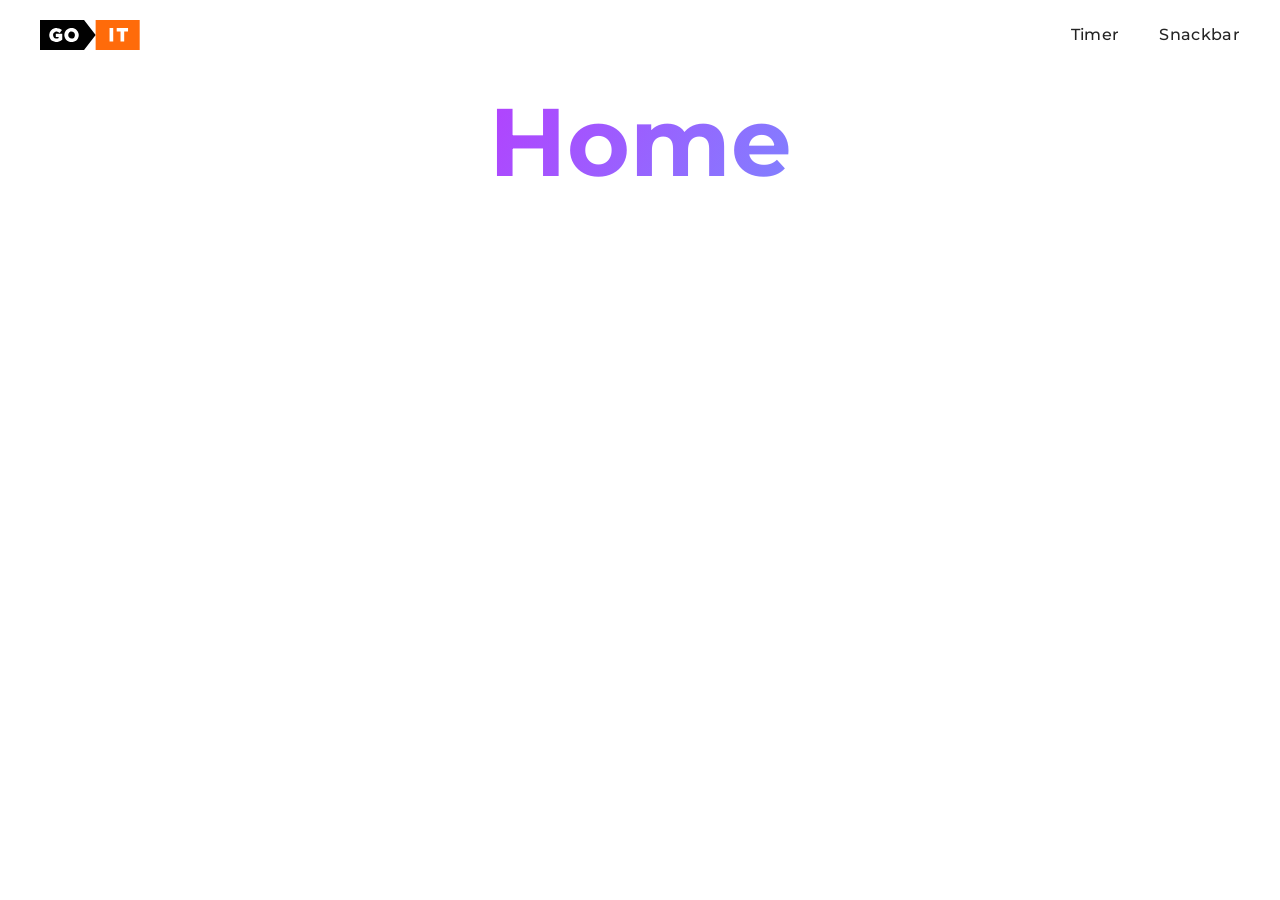
<file: src/index.html>
<!doctype html>
<html lang="en">
  <head>
    <meta charset="UTF-8" />
    <link rel="icon" type="image/svg+xml" href="/favicon.svg" />
    <meta name="viewport" content="width=device-width, initial-scale=1.0" />
    <title>Home</title>
    <link rel="preconnect" href="https://fonts.googleapis.com" />
    <link rel="preconnect" href="https://fonts.gstatic.com" crossorigin />
    <link
      href="https://fonts.googleapis.com/css2?family=Montserrat:ital,wght@0,100..900;1,100..900&display=swap"
      rel="stylesheet"
    />
    <link rel="stylesheet" href="./css/styles.css" />
  </head>
  <body>
    <header class="header">
      <div class="container">
        <nav class="nav">
          <a class="nav-logo" href="./index.html" aria-label="Site logo">
            <svg class="nav-logo-icon" width="100" height="30">
              <use href="./img/sprite.svg#logo"></use>
            </svg>
          </a>
          <ul class="nav-list">
            <li class="nav-item">
              <a class="nav-link {=$highlight-act}" href="./1-timer.html"
                >Timer</a
              >
            </li>
            <li class="nav-item">
              <a class="nav-link {=$highlight-curr}" href="./2-snackbar.html"
                >Snackbar</a
              >
            </li>
          </ul>
        </nav>
      </div>
    </header>

    <main>
      <div class="container">
        <h1 class="main-title">
          <span class="main-title-gradient">Home</span>
        </h1>
      </div>
    </main>
  </body>
</html>
</file>
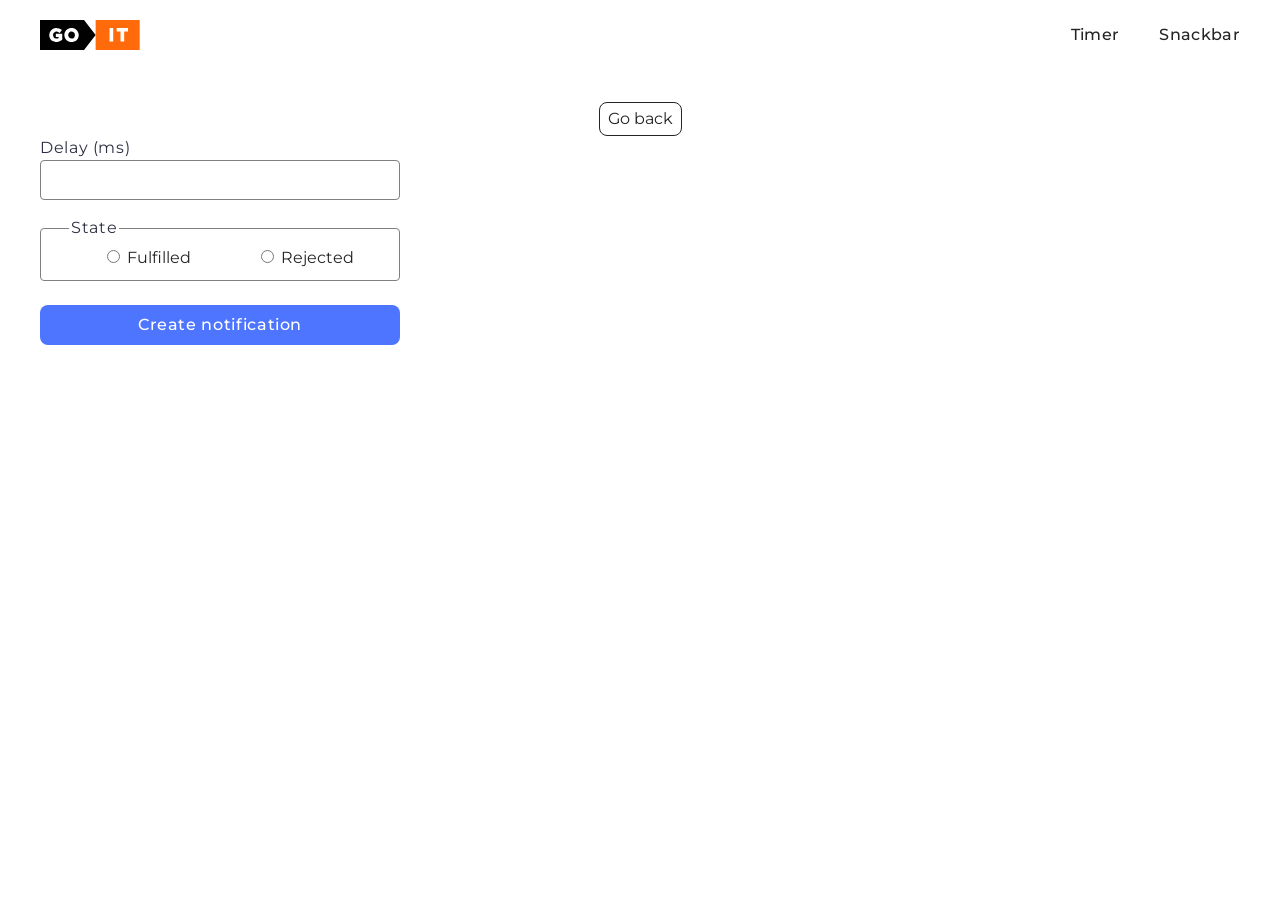
<file: src/2-snackbar.html>
<!doctype html>
<html lang="en">
  <head>
    <meta charset="UTF-8" />
    <link rel="icon" type="image/svg+xml" href="/favicon.svg" />
    <meta http-equiv="X-UA-Compatible" content="IE=edge" />
    <meta name="viewport" content="width=device-width, initial-scale=1.0" />
    <title>Form</title>
    <link rel="preconnect" href="https://fonts.googleapis.com" />
    <link rel="preconnect" href="https://fonts.gstatic.com" crossorigin />
    <link
      href="https://fonts.googleapis.com/css2?family=Montserrat:ital,wght@0,100..900;1,100..900&display=swap"
      rel="stylesheet"
    />
    <link rel="stylesheet" href="./css/styles.css" />
  </head>
  <body>
    <header class="header">
      <div class="container">
        <nav class="nav">
          <a class="nav-logo" href="./index.html" aria-label="Site logo">
            <svg class="nav-logo-icon" width="100" height="30">
              <use href="./img/sprite.svg#logo"></use>
            </svg>
          </a>
          <ul class="nav-list">
            <li class="nav-item">
              <a class="nav-link {=$highlight-act}" href="./1-timer.html"
                >Timer</a
              >
            </li>
            <li class="nav-item">
              <a class="nav-link {=$highlight-curr}" href="./2-snackbar.html"
                >Snackbar</a
              >
            </li>
          </ul>
        </nav>
      </div>
    </header>

    <main>
      <a class="back-link" href="./index.html">Go back</a>
      <div class="container snackbar-container">
        <form class="form">
          <label class="input-delay">
            Delay (ms)
            <input type="number" name="delay" required />
          </label>

          <fieldset>
            <legend>State</legend>
            <label>
              <input type="radio" name="state" value="fulfilled" required />
              Fulfilled
            </label>
            <label>
              <input type="radio" name="state" value="rejected" required />
              Rejected
            </label>
          </fieldset>

          <button type="submit">Create notification</button>
        </form>
      </div>
    </main>

    <script type="module" src="./js/2-snackbar.js"></script>
  </body>
</html>
</file>
<file: src/css/styles.css>
/**
  |============================
  | include css partials with
  | default @import url()
  |============================
*/
/* Common styles */
@import url('./font-style.css');
@import url('./reset.css');
@import url('./base.css');
@import url('./container.css');
@import url('./animations.css');

/* Sections style */
@import url('./header.css');
@import url('./vite-promo.css');
@import url('./badges.css');
@import url('./back-link.css');
@import url('./footer.css');
@import url('./1-timer.css');
@import url('./2-snackbar.css');
</file>
